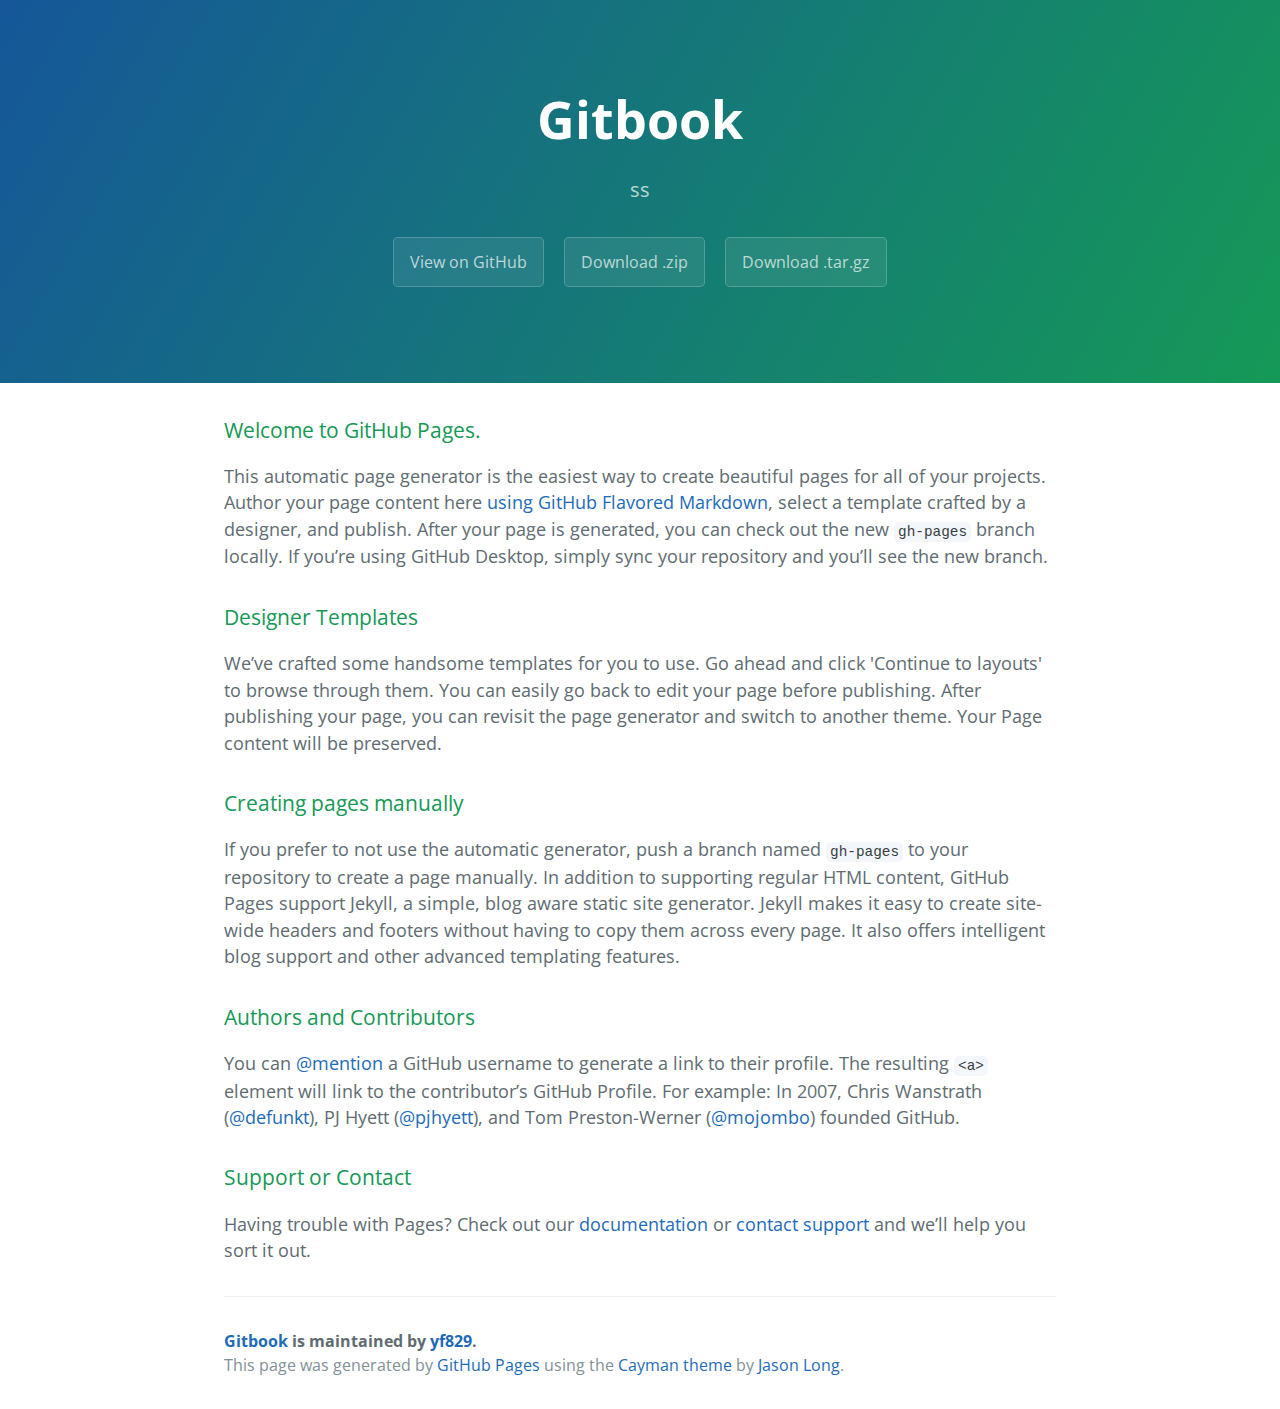
<file: index.html>
<!DOCTYPE html>
<html lang="en-us">
  <head>
    <meta charset="UTF-8">
    <title>Gitbook by yf829</title>
    <meta name="viewport" content="width=device-width, initial-scale=1">
    <link rel="stylesheet" type="text/css" href="stylesheets/normalize.css" media="screen">
    <link href='https://fonts.googleapis.com/css?family=Open+Sans:400,700' rel='stylesheet' type='text/css'>
    <link rel="stylesheet" type="text/css" href="stylesheets/stylesheet.css" media="screen">
    <link rel="stylesheet" type="text/css" href="stylesheets/github-light.css" media="screen">
  </head>
  <body>
    <section class="page-header">
      <h1 class="project-name">Gitbook</h1>
      <h2 class="project-tagline">ss</h2>
      <a href="https://github.com/yf829/gitbook" class="btn">View on GitHub</a>
      <a href="https://github.com/yf829/gitbook/zipball/master" class="btn">Download .zip</a>
      <a href="https://github.com/yf829/gitbook/tarball/master" class="btn">Download .tar.gz</a>
    </section>

    <section class="main-content">
      <h3>
<a id="welcome-to-github-pages" class="anchor" href="#welcome-to-github-pages" aria-hidden="true"><span aria-hidden="true" class="octicon octicon-link"></span></a>Welcome to GitHub Pages.</h3>

<p>This automatic page generator is the easiest way to create beautiful pages for all of your projects. Author your page content here <a href="https://guides.github.com/features/mastering-markdown/">using GitHub Flavored Markdown</a>, select a template crafted by a designer, and publish. After your page is generated, you can check out the new <code>gh-pages</code> branch locally. If you’re using GitHub Desktop, simply sync your repository and you’ll see the new branch.</p>

<h3>
<a id="designer-templates" class="anchor" href="#designer-templates" aria-hidden="true"><span aria-hidden="true" class="octicon octicon-link"></span></a>Designer Templates</h3>

<p>We’ve crafted some handsome templates for you to use. Go ahead and click 'Continue to layouts' to browse through them. You can easily go back to edit your page before publishing. After publishing your page, you can revisit the page generator and switch to another theme. Your Page content will be preserved.</p>

<h3>
<a id="creating-pages-manually" class="anchor" href="#creating-pages-manually" aria-hidden="true"><span aria-hidden="true" class="octicon octicon-link"></span></a>Creating pages manually</h3>

<p>If you prefer to not use the automatic generator, push a branch named <code>gh-pages</code> to your repository to create a page manually. In addition to supporting regular HTML content, GitHub Pages support Jekyll, a simple, blog aware static site generator. Jekyll makes it easy to create site-wide headers and footers without having to copy them across every page. It also offers intelligent blog support and other advanced templating features.</p>

<h3>
<a id="authors-and-contributors" class="anchor" href="#authors-and-contributors" aria-hidden="true"><span aria-hidden="true" class="octicon octicon-link"></span></a>Authors and Contributors</h3>

<p>You can <a href="https://help.github.com/articles/basic-writing-and-formatting-syntax/#mentioning-users-and-teams" class="user-mention">@mention</a> a GitHub username to generate a link to their profile. The resulting <code>&lt;a&gt;</code> element will link to the contributor’s GitHub Profile. For example: In 2007, Chris Wanstrath (<a href="https://github.com/defunkt" class="user-mention">@defunkt</a>), PJ Hyett (<a href="https://github.com/pjhyett" class="user-mention">@pjhyett</a>), and Tom Preston-Werner (<a href="https://github.com/mojombo" class="user-mention">@mojombo</a>) founded GitHub.</p>

<h3>
<a id="support-or-contact" class="anchor" href="#support-or-contact" aria-hidden="true"><span aria-hidden="true" class="octicon octicon-link"></span></a>Support or Contact</h3>

<p>Having trouble with Pages? Check out our <a href="https://help.github.com/pages">documentation</a> or <a href="https://github.com/contact">contact support</a> and we’ll help you sort it out.</p>

      <footer class="site-footer">
        <span class="site-footer-owner"><a href="https://github.com/yf829/gitbook">Gitbook</a> is maintained by <a href="https://github.com/yf829">yf829</a>.</span>

        <span class="site-footer-credits">This page was generated by <a href="https://pages.github.com">GitHub Pages</a> using the <a href="https://github.com/jasonlong/cayman-theme">Cayman theme</a> by <a href="https://twitter.com/jasonlong">Jason Long</a>.</span>
      </footer>

    </section>

  
  </body>
</html>
</file>
<file: stylesheets/stylesheet.css>
* {
  box-sizing: border-box; }

body {
  padding: 0;
  margin: 0;
  font-family: "Open Sans", "Helvetica Neue", Helvetica, Arial, sans-serif;
  font-size: 16px;
  line-height: 1.5;
  color: #606c71; }

a {
  color: #1e6bb8;
  text-decoration: none; }
  a:hover {
    text-decoration: underline; }

.btn {
  display: inline-block;
  margin-bottom: 1rem;
  color: rgba(255, 255, 255, 0.7);
  background-color: rgba(255, 255, 255, 0.08);
  border-color: rgba(255, 255, 255, 0.2);
  border-style: solid;
  border-width: 1px;
  border-radius: 0.3rem;
  transition: color 0.2s, background-color 0.2s, border-color 0.2s; }
  .btn + .btn {
    margin-left: 1rem; }

.btn:hover {
  color: rgba(255, 255, 255, 0.8);
  text-decoration: none;
  background-color: rgba(255, 255, 255, 0.2);
  border-color: rgba(255, 255, 255, 0.3); }

@media screen and (min-width: 64em) {
  .btn {
    padding: 0.75rem 1rem; } }

@media screen and (min-width: 42em) and (max-width: 64em) {
  .btn {
    padding: 0.6rem 0.9rem;
    font-size: 0.9rem; } }

@media screen and (max-width: 42em) {
  .btn {
    display: block;
    width: 100%;
    padding: 0.75rem;
    font-size: 0.9rem; }
    .btn + .btn {
      margin-top: 1rem;
      margin-left: 0; } }

.page-header {
  color: #fff;
  text-align: center;
  background-color: #159957;
  background-image: linear-gradient(120deg, #155799, #159957); }

@media screen and (min-width: 64em) {
  .page-header {
    padding: 5rem 6rem; } }

@media screen and (min-width: 42em) and (max-width: 64em) {
  .page-header {
    padding: 3rem 4rem; } }

@media screen and (max-width: 42em) {
  .page-header {
    padding: 2rem 1rem; } }

.project-name {
  margin-top: 0;
  margin-bottom: 0.1rem; }

@media screen and (min-width: 64em) {
  .project-name {
    font-size: 3.25rem; } }

@media screen and (min-width: 42em) and (max-width: 64em) {
  .project-name {
    font-size: 2.25rem; } }

@media screen and (max-width: 42em) {
  .project-name {
    font-size: 1.75rem; } }

.project-tagline {
  margin-bottom: 2rem;
  font-weight: normal;
  opacity: 0.7; }

@media screen and (min-width: 64em) {
  .project-tagline {
    font-size: 1.25rem; } }

@media screen and (min-width: 42em) and (max-width: 64em) {
  .project-tagline {
    font-size: 1.15rem; } }

@media screen and (max-width: 42em) {
  .project-tagline {
    font-size: 1rem; } }

.main-content :first-child {
  margin-top: 0; }
.main-content img {
  max-width: 100%; }
.main-content h1, .main-content h2, .main-content h3, .main-content h4, .main-content h5, .main-content h6 {
  margin-top: 2rem;
  margin-bottom: 1rem;
  font-weight: normal;
  color: #159957; }
.main-content p {
  margin-bottom: 1em; }
.main-content code {
  padding: 2px 4px;
  font-family: Consolas, "Liberation Mono", Menlo, Courier, monospace;
  font-size: 0.9rem;
  color: #383e41;
  background-color: #f3f6fa;
  border-radius: 0.3rem; }
.main-content pre {
  padding: 0.8rem;
  margin-top: 0;
  margin-bottom: 1rem;
  font: 1rem Consolas, "Liberation Mono", Menlo, Courier, monospace;
  color: #567482;
  word-wrap: normal;
  background-color: #f3f6fa;
  border: solid 1px #dce6f0;
  border-radius: 0.3rem; }
  .main-content pre > code {
    padding: 0;
    margin: 0;
    font-size: 0.9rem;
    color: #567482;
    word-break: normal;
    white-space: pre;
    background: transparent;
    border: 0; }
.main-content .highlight {
  margin-bottom: 1rem; }
  .main-content .highlight pre {
    margin-bottom: 0;
    word-break: normal; }
.main-content .highlight pre, .main-content pre {
  padding: 0.8rem;
  overflow: auto;
  font-size: 0.9rem;
  line-height: 1.45;
  border-radius: 0.3rem; }
.main-content pre code, .main-content pre tt {
  display: inline;
  max-width: initial;
  padding: 0;
  margin: 0;
  overflow: initial;
  line-height: inherit;
  word-wrap: normal;
  background-color: transparent;
  border: 0; }
  .main-content pre code:before, .main-content pre code:after, .main-content pre tt:before, .main-content pre tt:after {
    content: normal; }
.main-content ul, .main-content ol {
  margin-top: 0; }
.main-content blockquote {
  padding: 0 1rem;
  margin-left: 0;
  color: #819198;
  border-left: 0.3rem solid #dce6f0; }
  .main-content blockquote > :first-child {
    margin-top: 0; }
  .main-content blockquote > :last-child {
    margin-bottom: 0; }
.main-content table {
  display: block;
  width: 100%;
  overflow: auto;
  word-break: normal;
  word-break: keep-all; }
  .main-content table th {
    font-weight: bold; }
  .main-content table th, .main-content table td {
    padding: 0.5rem 1rem;
    border: 1px solid #e9ebec; }
.main-content dl {
  padding: 0; }
  .main-content dl dt {
    padding: 0;
    margin-top: 1rem;
    font-size: 1rem;
    font-weight: bold; }
  .main-content dl dd {
    padding: 0;
    margin-bottom: 1rem; }
.main-content hr {
  height: 2px;
  padding: 0;
  margin: 1rem 0;
  background-color: #eff0f1;
  border: 0; }

@media screen and (min-width: 64em) {
  .main-content {
    max-width: 64rem;
    padding: 2rem 6rem;
    margin: 0 auto;
    font-size: 1.1rem; } }

@media screen and (min-width: 42em) and (max-width: 64em) {
  .main-content {
    padding: 2rem 4rem;
    font-size: 1.1rem; } }

@media screen and (max-width: 42em) {
  .main-content {
    padding: 2rem 1rem;
    font-size: 1rem; } }

.site-footer {
  padding-top: 2rem;
  margin-top: 2rem;
  border-top: solid 1px #eff0f1; }

.site-footer-owner {
  display: block;
  font-weight: bold; }

.site-footer-credits {
  color: #819198; }

@media screen and (min-width: 64em) {
  .site-footer {
    font-size: 1rem; } }

@media screen and (min-width: 42em) and (max-width: 64em) {
  .site-footer {
    font-size: 1rem; } }

@media screen and (max-width: 42em) {
  .site-footer {
    font-size: 0.9rem; } }
</file>
<file: stylesheets/github-light.css>
/*
   Copyright 2014 GitHub Inc.

   Licensed under the Apache License, Version 2.0 (the "License");
   you may not use this file except in compliance with the License.
   You may obtain a copy of the License at

       http://www.apache.org/licenses/LICENSE-2.0

   Unless required by applicable law or agreed to in writing, software
   distributed under the License is distributed on an "AS IS" BASIS,
   WITHOUT WARRANTIES OR CONDITIONS OF ANY KIND, either express or implied.
   See the License for the specific language governing permissions and
   limitations under the License.

*/

.pl-c /* comment */ {
  color: #969896;
}

.pl-c1      /* constant, markup.raw, meta.diff.header, meta.module-reference, meta.property-name, support, support.constant, support.variable, variable.other.constant */,
.pl-s .pl-v /* string variable */ {
  color: #0086b3;
}

.pl-e  /* entity */,
.pl-en /* entity.name */ {
  color: #795da3;
}

.pl-s .pl-s1 /* string source */,
.pl-smi      /* storage.modifier.import, storage.modifier.package, storage.type.java, variable.other, variable.parameter.function */ {
  color: #333;
}

.pl-ent /* entity.name.tag */ {
  color: #63a35c;
}

.pl-k /* keyword, storage, storage.type */ {
  color: #a71d5d;
}

.pl-pds              /* punctuation.definition.string, string.regexp.character-class */,
.pl-s                /* string */,
.pl-s .pl-pse .pl-s1 /* string punctuation.section.embedded source */,
.pl-sr               /* string.regexp */,
.pl-sr .pl-cce       /* string.regexp constant.character.escape */,
.pl-sr .pl-sra       /* string.regexp string.regexp.arbitrary-repitition */,
.pl-sr .pl-sre       /* string.regexp source.ruby.embedded */ {
  color: #183691;
}

.pl-v /* variable */ {
  color: #ed6a43;
}

.pl-id /* invalid.deprecated */ {
  color: #b52a1d;
}

.pl-ii /* invalid.illegal */ {
  background-color: #b52a1d;
  color: #f8f8f8;
}

.pl-sr .pl-cce /* string.regexp constant.character.escape */ {
  color: #63a35c;
  font-weight: bold;
}

.pl-ml /* markup.list */ {
  color: #693a17;
}

.pl-mh        /* markup.heading */,
.pl-mh .pl-en /* markup.heading entity.name */,
.pl-ms        /* meta.separator */ {
  color: #1d3e81;
  font-weight: bold;
}

.pl-mq /* markup.quote */ {
  color: #008080;
}

.pl-mi /* markup.italic */ {
  color: #333;
  font-style: italic;
}

.pl-mb /* markup.bold */ {
  color: #333;
  font-weight: bold;
}

.pl-md /* markup.deleted, meta.diff.header.from-file */ {
  background-color: #ffecec;
  color: #bd2c00;
}

.pl-mi1 /* markup.inserted, meta.diff.header.to-file */ {
  background-color: #eaffea;
  color: #55a532;
}

.pl-mdr /* meta.diff.range */ {
  color: #795da3;
  font-weight: bold;
}

.pl-mo /* meta.output */ {
  color: #1d3e81;
}
</file>
